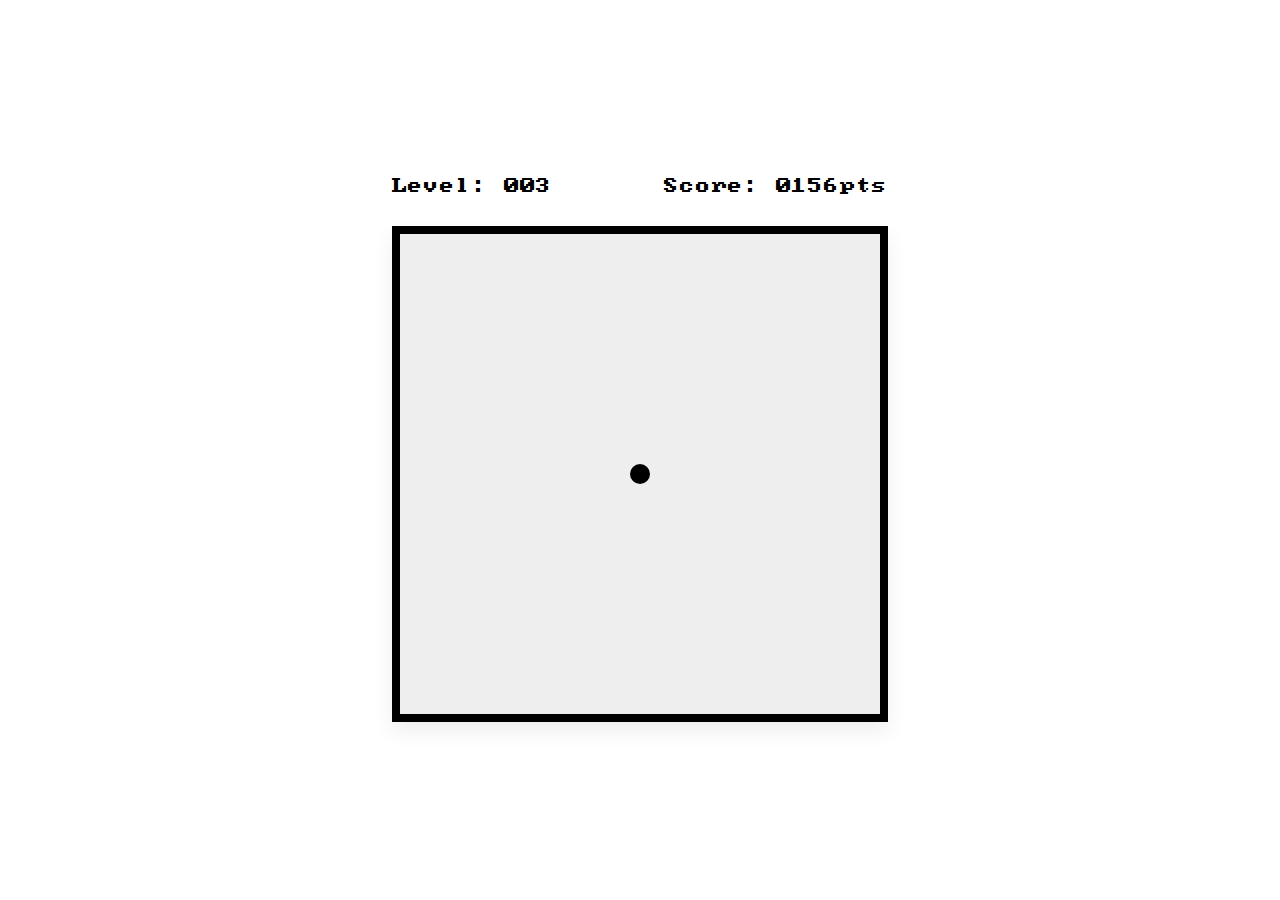
<file: game.html>
<!DOCTYPE html>
<html lang="en">
  <head>
    <meta charset="UTF-8">
    <!-- font -->
    <link href="https://fonts.googleapis.com/css2?family=VT323&display=swap" rel="stylesheet"> 
    <title>Game</title>
    <style>
      * {
        padding: 0;
        margin: 0;
      }

      :root {
        font-family: "CGA", monospace;
        font-size: 16px;
        -moz-osx-font-smoothing: grayscale;
        user-select: none;
      }

      body {
        display: grid;
        grid-template-rows: auto, 1fr;
        height: 100vh;
        place-content: center;
        gap: 2rem;
        cursor: grab;
      }

      body:active {
        cursor: grabbing;
      }

      .score-container {
        display: flex;
        line-height: 1rem;
      }

      .score {
        margin-inline-start: auto;
      }

      canvas {
        --rotation: 10deg;
        background-color: #eee;
        border: 8px solid #000;
        box-shadow: calc(var(--rotate-x, 0) * 10px) calc(var(--rotate-y, 0) * 10px + 10px) 20px #0001;
        transform:
          perspective(600px)
          rotateY(calc(var(--rotate-x, 0) * var(--rotation)))
          rotateX(calc(var(--rotate-y, 0) * var(--rotation) * -1));
      }

      @font-face {
        font-family: CGA;
        src: url("fonts/Web437_IBM_BIOS.woff");
      }
    </style>
  </head>
  <body>
    <div class="score-container">
      <div class="level">Level: 003</div>
      <div class="score">Score: 0156pts</div>
    </div>
    <canvas id="gameCanvas" width="480" height="480"></canvas>
  </body>
  <script>

    const canvas = document.getElementById("gameCanvas");
    const ctx = canvas.getContext("2d");
    let width;
    let height;

    let rotX = 0;
    let rotY = 0;
    let dragX = 0;
    let dragY = 0;
    let dragMouseX = 0;
    let dragMouseY = 0;
    let isDragging = false;
    const playerSpeed = 1;
    const ballRadius = 10;

    setInterval(game, 1/30);

    

    document.body.addEventListener("mousedown", e => {
      dragX = rotX;
      dragY = rotY;
      dragMouseX = convertCoordX(e.clientX) / (canvas.width / 2);
      dragMouseY = convertCoordY(e.clientY) / (canvas.height / 2);
      isDragging = true;
    })

    document.body.addEventListener("mouseup", e => {
      isDragging = false;
    })

    document.body.addEventListener("mousemove", e => {
      if (isDragging) {
        rotX = convertCoordX(e.clientX) / (canvas.width / 2) - dragMouseX + dragX;
        rotY = convertCoordY(e.clientY) / (canvas.height / 2) - dragMouseY + dragY;
        if (rotX > 1) {
          rotX = 1;
        }

        if (rotX < -1) {
          rotX = -1;
        }

        if (rotY > 1) {
          rotY = 1;
        }

        if (rotY < -1) {
          rotY = -1;
        }
        document.body.style.setProperty('--rotate-x', rotX);
        document.body.style.setProperty('--rotate-y', rotY);
      }
    })


    function game() {
      ctx.clearRect(0, 0, canvas.width, canvas.height);
      updateObjects();
      checkCollisions();
      player.drawBall();

    }

    function updateObjects() {
      player.updatePosition();
    }

    function checkCollisions() {
      if (player.x + ballRadius > canvas.width) {
        player.x = canvas.width - ballRadius;
      }

      if (player.x - ballRadius < 0) {
        player.x = ballRadius;
      }

      if (player.y + ballRadius > canvas.height) {
        player.y = canvas.height - ballRadius;
      }

      if (player.y - ballRadius < 0) {
        player.y = ballRadius;
      }
    }

    class Ball {
      constructor(x, y) {
        this.x = x;
        this.y = y;
        this.rx = 0;
        this.ry = 0;
      }

      drawBall() {
        ctx.beginPath();
        ctx.arc(this.x, this.y, 10, 0, Math.PI * 2);
        ctx.closePath();
        ctx.fill()
      }

      updatePosition() {
        this.x += playerSpeed * rotX;
        this.y += playerSpeed * rotY;
      }
    }

    // create player object
    let player = new Ball(240, 240);











    function convertCoordX(x) {
      return x - canvas.width / 2;
    }

    function convertCoordY(y) {
      return y - canvas.height / 2;
    }

  </script>
</html>
</file>
